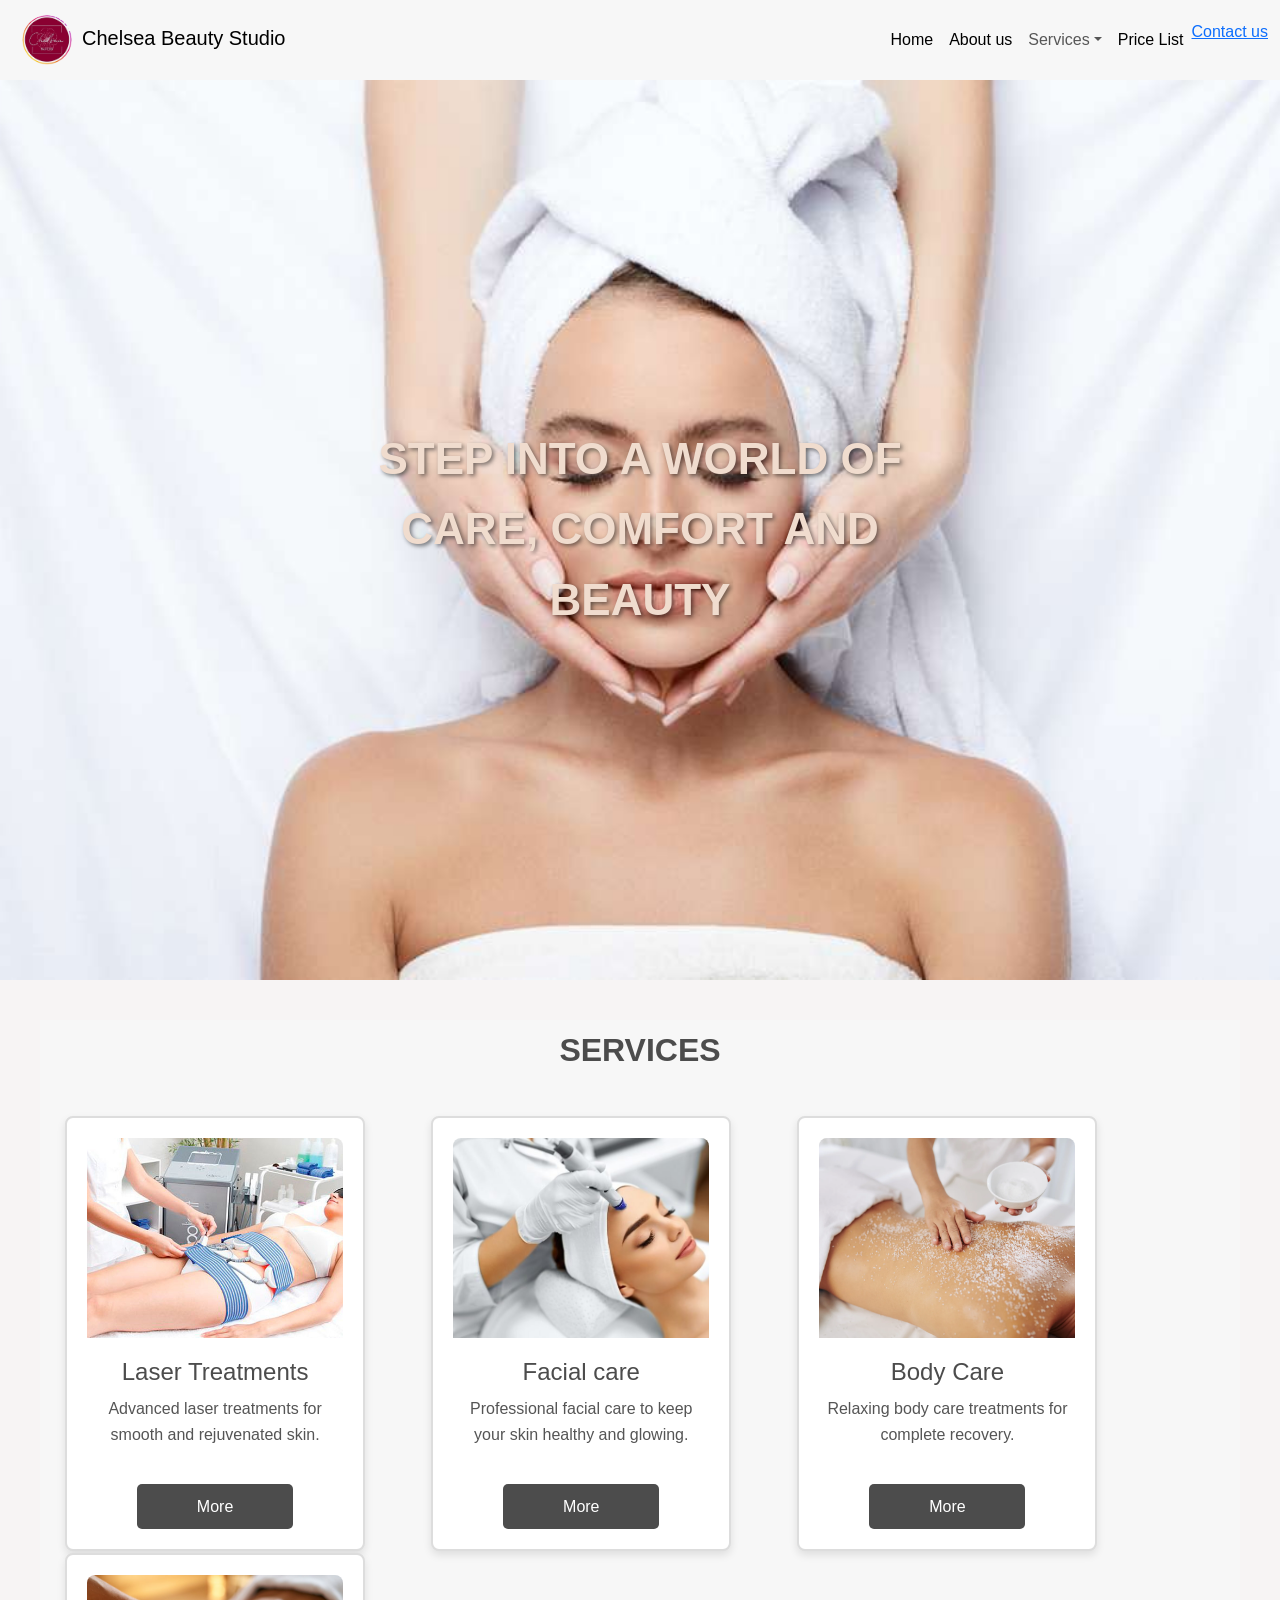
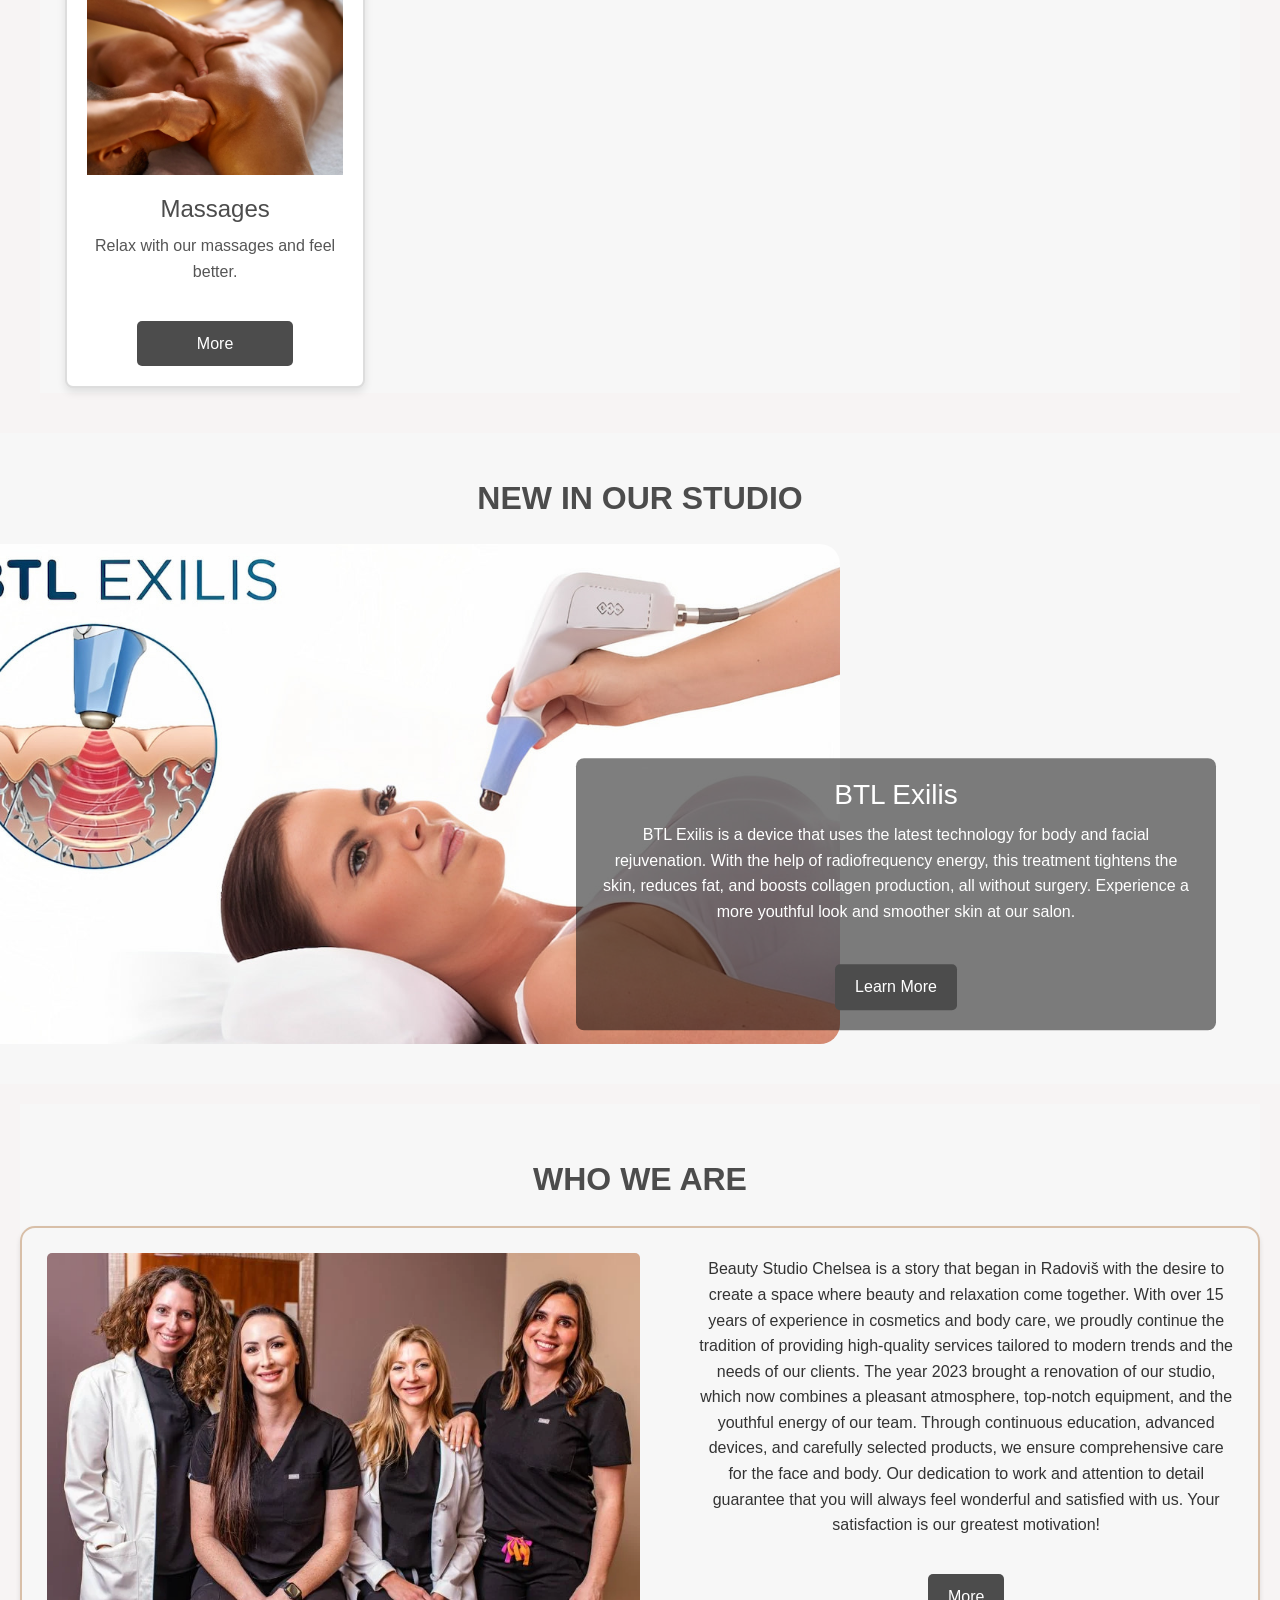
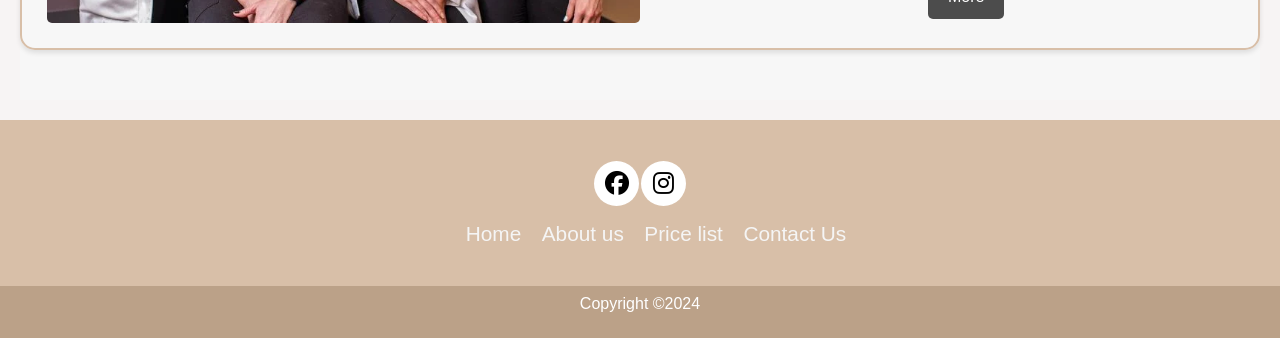
<file: index.html>
<!DOCTYPE html>
<html lang="en">

<head>
  <meta charset="UTF-8">
  <meta name="viewport" content="width=device-width, initial-scale=1.0">
  <link href="https://cdn.jsdelivr.net/npm/bootstrap@5.3.3/dist/css/bootstrap.min.css" rel="stylesheet"
    integrity="sha384-QWTKZyjpPEjISv5WaRU9OFeRpok6YctnYmDr5pNlyT2bRjXh0JMhjY6hW+ALEwIH" crossorigin="anonymous">
  <title>Chelsea Beauty Studio</title>
  <link rel="icon" href="images/chelseaimg.png" type="image/png">
  <link rel="stylesheet" type="text/css" href="main.css">
  <link rel="stylesheet" href="https://cdnjs.cloudflare.com/ajax/libs/font-awesome/6.5.1/css/all.min.css" integrity="sha512-DTOQO9RWCH3ppGqcWaEA1BIZOC6xxalwEsw9c2QQeAIftl+Vegovlnee1c9QX4TctnWMn13TZye+giMm8e2LwA==" crossorigin="anonymous" referrerpolicy="no-referrer" />
</head>

<header>
  <nav class="navbar navbar-expand-lg bg-body-tertiary">
    <div class="container-fluid">
      <a class="navbar-brand" href="#"><img class="logo" src="images/chelseaimg.png" width="50px" alt="">Chelsea Beauty
        Studio</a>
      <button class="navbar-toggler" type="button" data-bs-toggle="collapse" data-bs-target="#navbarSupportedContent"
        aria-controls="navbarSupportedContent" aria-expanded="false" aria-label="Toggle navigation">
        <span class="navbar-toggler-icon"></span></button>
      <div class="collapse navbar-collapse" id="navbarSupportedContent">
        <ul class="navbar-nav ms-auto mb-2 mb-lg-0">
          <li class="nav-item">
            <a class="nav-link active" aria-current="page" href="#">Home</a>
          </li>
          <li class="nav-item">
            <a class="nav-link active" href="aboutus.html">About us</a>
          </li>
          <li class="nav-item dropdown">
            <a class="nav-link dropdown-toggle" href="#" role="button" data-bs-toggle="dropdown"
              aria-expanded="false">Services</a>
            <ul class="dropdown-menu">
              <li><a class="dropdown-item" href="#">Laser Treatments</a></li>
              <li><a class="dropdown-item" href="#">Facial Care</a></li>
              <li><a class="dropdown-item" href="#">Body Care</a></li>
              <li><a class="dropdown-item" href="#">Massages</a></li>
              <li><a class="dropdown-item" href="#">Gift Vauchers</a></li>
            </ul>
          </li>
          <li class="nav-item">
            <a class="nav-link active" href="pricelist.html">Price List</a>
          </li>
          <li class="nav-item">
            <a class="current" href="contact.html">Contact us</a>
          </li>
        </ul>
      </div>
    </div>
  </nav>
</header>
<main>
  <section class="image-container">
    <div class="text-overlay"> STEP INTO A WORLD OF CARE, COMFORT AND BEAUTY</div>
  </section>

  <section>
    <div class="services">
      <span class="section-title">SERVICES</span>
      <div class="row align-items-end">
        <div class="col">
          <div class="card">
            <img src="images/lasertretman.jpg" alt="Laser Treatments">
            <h3>Laser Treatments</h3>
            <p>Advanced laser treatments for smooth and rejuvenated skin.</p>
            <button class="more-btn"> More</button>
          </div>
        </div>

        <div class="col">
          <div class="card">
            <img src="images/facial.jpg" alt="Facial care">
            <h3>Facial care</h3>
            <p>Professional facial care to keep your skin healthy and glowing.</p>
            <button class="more-btn">More</button>
          </div>
        </div>
        <div class="col">
          <div class="card">
            <img src="images/bodytret.jpg" alt="body care">
            <h3>Body Care</h3>
            <p>Relaxing body care treatments for complete recovery.</p>
            <button class="more-btn">More</button>
          </div>
        </div>
        <div class="col">
          <div class="card">
            <img src="images/massages.jpg" alt="massages">
            <h3>Massages</h3>
            <p>Relax with our massages and feel better.</p>
            <button class="more-btn">More</button>
          </div>
        </div>
      </div>
    </div>
  </section>

  <section class="new-in-studio">
    <span class="section-title">NEW IN OUR STUDIO</span>
    <div class="exilis-info">
      <img src="images/btl exilis.jpg" alt="BTL Exilis">
      <div class="exilis-text-box">
        <h3>BTL Exilis</h3>
        <p>BTL Exilis is a device that uses the latest technology for body and facial rejuvenation. With the help of
          radiofrequency energy,
          this treatment tightens the skin, reduces fat, and boosts collagen production, all without surgery. Experience
          a more youthful look and smoother skin at our salon.</p>
        <button class="more-btn">Learn More</button>
      </div>
    </div>
  </section>


  <section class="about-us">
    <span class="section-title">WHO WE ARE</span>
   <div cla ss="container"> 
      <div class="about-us-content">
       <div class="about-us-image"> 
          <img src="images/workers1.png" alt="workers">
        </div>

        <div class="about-us-text">          
<p>
  Beauty Studio Chelsea is a story that began in Radoviš with the desire to create a space where beauty and relaxation come together. 
  With over 15 years of experience in cosmetics and body care, we proudly continue the tradition of providing high-quality services tailored to modern trends and the needs of our clients.
  The year 2023 brought a renovation of our studio, which now combines a pleasant atmosphere, top-notch equipment, and the youthful energy of our team. Through continuous education, 
  advanced devices, and carefully selected products, we ensure comprehensive care for the face and body. Our dedication to work and attention to detail guarantee that you will always
   feel wonderful and satisfied with us.
  Your satisfaction is our greatest motivation! </p>
          <button class="more-btn" href="aboutus.html">More</button>
        </div>
      </div>
    </div>
  </section>

    
</main>


<body>


  <footer>
    <div class="footerContainer">
        <div class="socialIcons">
            <a href=""><i class="fa-brands fa-facebook"></i></a>
            <a href=""><i class="fa-brands fa-instagram"></i></a>
                        
        </div>
        <div class="footerNav">
            <ul><li><a href="">Home</a></li>
                <li><a href="">About us</a></li>
                <li><a href="">Price list</a></li>
                <li><a href="">Contact Us</a></li>
            </ul>
        </div>
        
    </div>
    <div class="footerBottom">
        <p>Copyright &copy;2024</p>
    </div>
</footer>
  <script src="https://cdn.jsdelivr.net/npm/bootstrap@5.3.3/dist/js/bootstrap.bundle.min.js"
    integrity="sha384-YvpcrYf0tY3lHB60NNkmXc5s9fDVZLESaAA55NDzOxhy9GkcIdslK1eN7N6jIeHz"
    crossorigin="anonymous"></script>
</body>

</html>
</file>
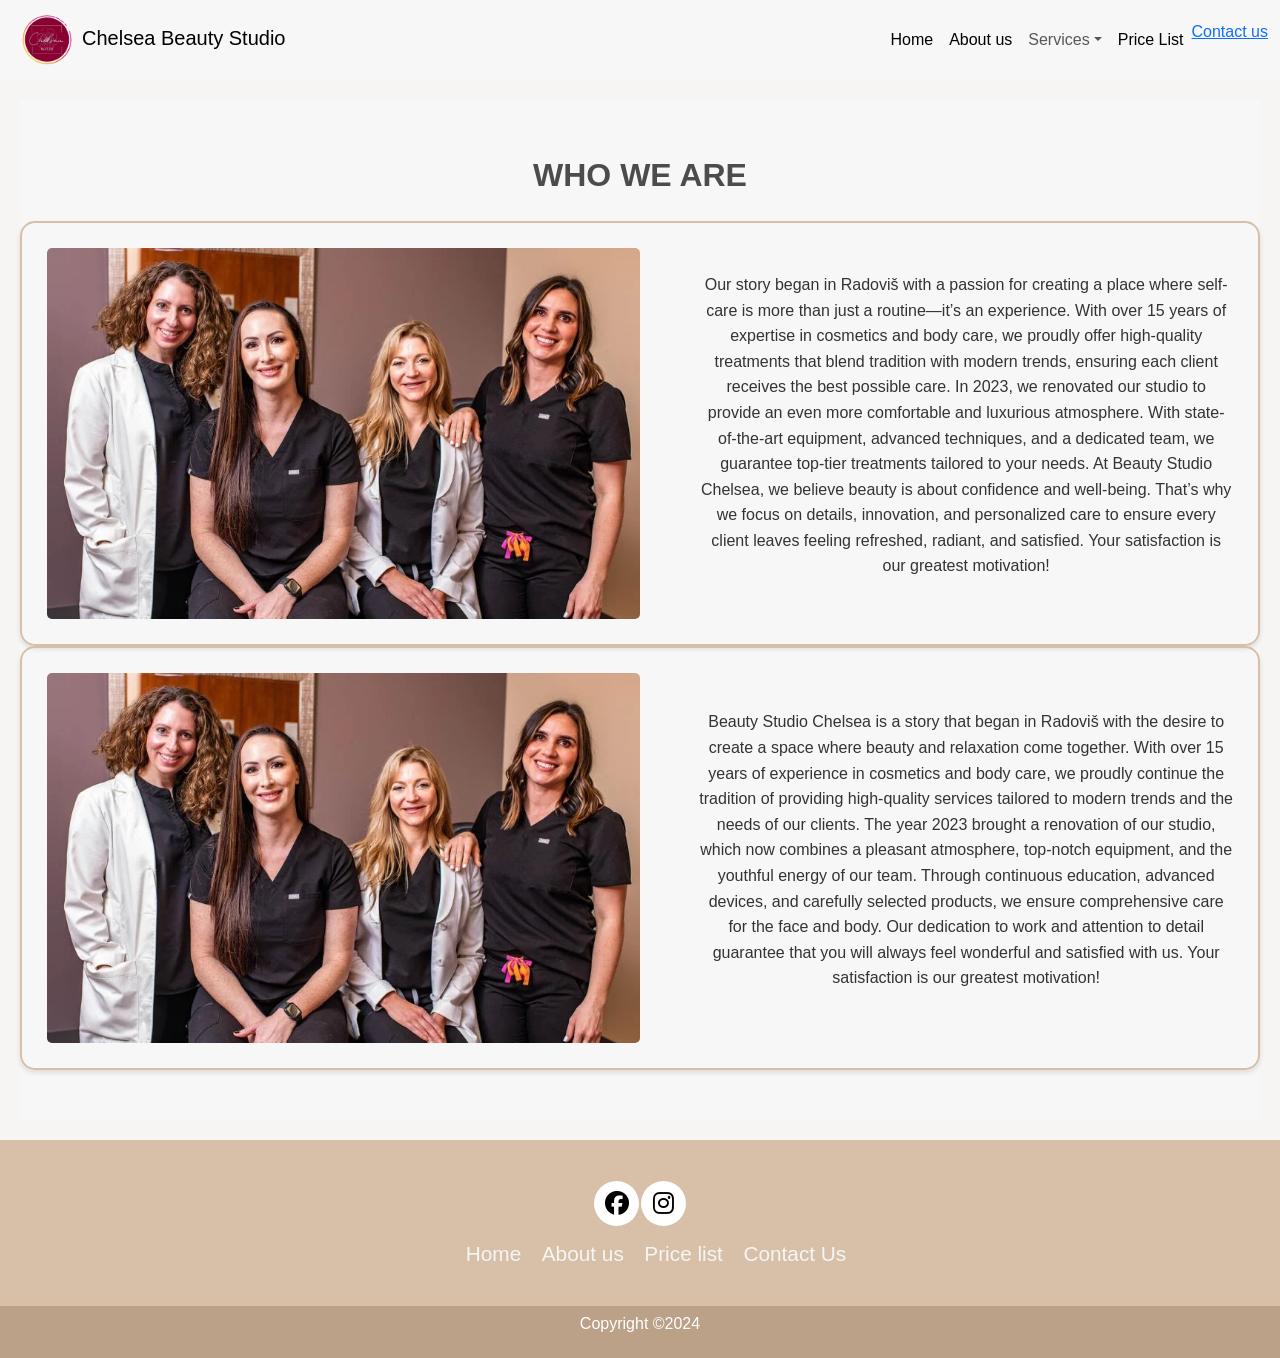
<file: aboutus.html>
<!DOCTYPE html>
<html lang="en">

<head>
  <meta charset="UTF-8">
  <meta name="viewport" content="width=device-width, initial-scale=1.0">
  <link href="https://cdn.jsdelivr.net/npm/bootstrap@5.3.3/dist/css/bootstrap.min.css" rel="stylesheet"
    integrity="sha384-QWTKZyjpPEjISv5WaRU9OFeRpok6YctnYmDr5pNlyT2bRjXh0JMhjY6hW+ALEwIH" crossorigin="anonymous">
  <title>Chelsea Beauty Studio</title>
  <link rel="icon" href="images/chelseaimg.png" type="image/png">
  <link rel="stylesheet" type="text/css" href="main.css">
  <link rel="stylesheet" href="https://cdnjs.cloudflare.com/ajax/libs/font-awesome/6.5.1/css/all.min.css" integrity="sha512-DTOQO9RWCH3ppGqcWaEA1BIZOC6xxalwEsw9c2QQeAIftl+Vegovlnee1c9QX4TctnWMn13TZye+giMm8e2LwA==" crossorigin="anonymous" referrerpolicy="no-referrer" />
</head>

<header>
  <nav class="navbar navbar-expand-lg bg-body-tertiary">
    <div class="container-fluid">
      <a class="navbar-brand" href="#"><img class="logo" src="images/chelseaimg.png" width="50px" alt="">Chelsea Beauty
        Studio</a>
      <button class="navbar-toggler" type="button" data-bs-toggle="collapse" data-bs-target="#navbarSupportedContent"
        aria-controls="navbarSupportedContent" aria-expanded="false" aria-label="Toggle navigation">
        <span class="navbar-toggler-icon"></span></button>
      <div class="collapse navbar-collapse" id="navbarSupportedContent">
        <ul class="navbar-nav ms-auto mb-2 mb-lg-0">
          <li class="nav-item">
            <a class="nav-link active" aria-current="page" href="index.html">Home</a>
          </li>
          <li class="nav-item">
            <a class="nav-link active" href="#">About us</a>
          </li>
          <li class="nav-item dropdown">
            <a class="nav-link dropdown-toggle" href="#" role="button" data-bs-toggle="dropdown"
              aria-expanded="false">Services</a>
            <ul class="dropdown-menu">
              <li><a class="dropdown-item" href="#">Laser Treatments</a></li>
              <li><a class="dropdown-item" href="#">Facial Care</a></li>
              <li><a class="dropdown-item" href="#">Body Care</a></li>
              <li><a class="dropdown-item" href="#">Massages</a></li>
              <li><a class="dropdown-item" href="#">Gift Vauchers</a></li>
            </ul>
          </li>
          <li class="nav-item">
            <a class="nav-link active" href="pricelist.html">Price List</a>
          </li>
          <li class="nav-item">
            <a class="current" href="contact.html">Contact us</a>
          </li>
        </ul>
      </div>
    </div>
  </nav>
</header>

<section class="about-us">
    <span class="section-title">WHO WE ARE</span>
   <div cla ss="container"> 
      <div class="about-us-content">
       <div class="about-us-image"> 
          <img src="images/workers1.png" alt="workers">
        </div>

        <div class="about-us-text">          
<p>
    Our story began in Radoviš with a passion for creating a place where self-care is more than just a 
    routine—it’s an experience. With over 15 years of expertise in cosmetics and body care, we proudly offer 
    high-quality treatments that blend tradition with modern trends, ensuring each client receives the best possible care.
    In 2023, we renovated our studio to provide an even more comfortable and luxurious atmosphere. With state-of-the-art equipment, 
    advanced techniques, and a dedicated team, we guarantee top-tier treatments tailored to your needs.
    At Beauty Studio Chelsea, we believe beauty is about confidence and well-being. That’s why we focus on details, 
    innovation, and personalized care to ensure every client leaves feeling refreshed, radiant, and satisfied.
  Your satisfaction is our greatest motivation! </p>
          
        </div>
      </div>
    </div>



    <div cla ss="container"> 
        <div class="about-us-content">
         <div class="about-us-image"> 
            <img src="images/workers1.png" alt="workers">
          </div>
  
          <div class="about-us-text">          
  <p>
    Beauty Studio Chelsea is a story that began in Radoviš with the desire to create a space where beauty and relaxation come together. 
    With over 15 years of experience in cosmetics and body care, we proudly continue the tradition of providing high-quality services tailored to modern trends and the needs of our clients.
    The year 2023 brought a renovation of our studio, which now combines a pleasant atmosphere, top-notch equipment, and the youthful energy of our team. Through continuous education, 
    advanced devices, and carefully selected products, we ensure comprehensive care for the face and body. Our dedication to work and attention to detail guarantee that you will always
     feel wonderful and satisfied with us.
    Your satisfaction is our greatest motivation! </p>
            
          </div>
        </div>
      </div>
  </section>

  <footer>
    <div class="footerContainer">
        <div class="socialIcons">
            <a href=""><i class="fa-brands fa-facebook"></i></a>
            <a href=""><i class="fa-brands fa-instagram"></i></a>
                        
        </div>
        <div class="footerNav">
            <ul><li><a href="">Home</a></li>
                <li><a href="">About us</a></li>
                <li><a href="">Price list</a></li>
                <li><a href="">Contact Us</a></li>
            </ul>
        </div>
    </body>
</html>
    </div>
    <div class="footerBottom">
        <p>Copyright &copy;2024</p>
    </div>
</footer>
</file>
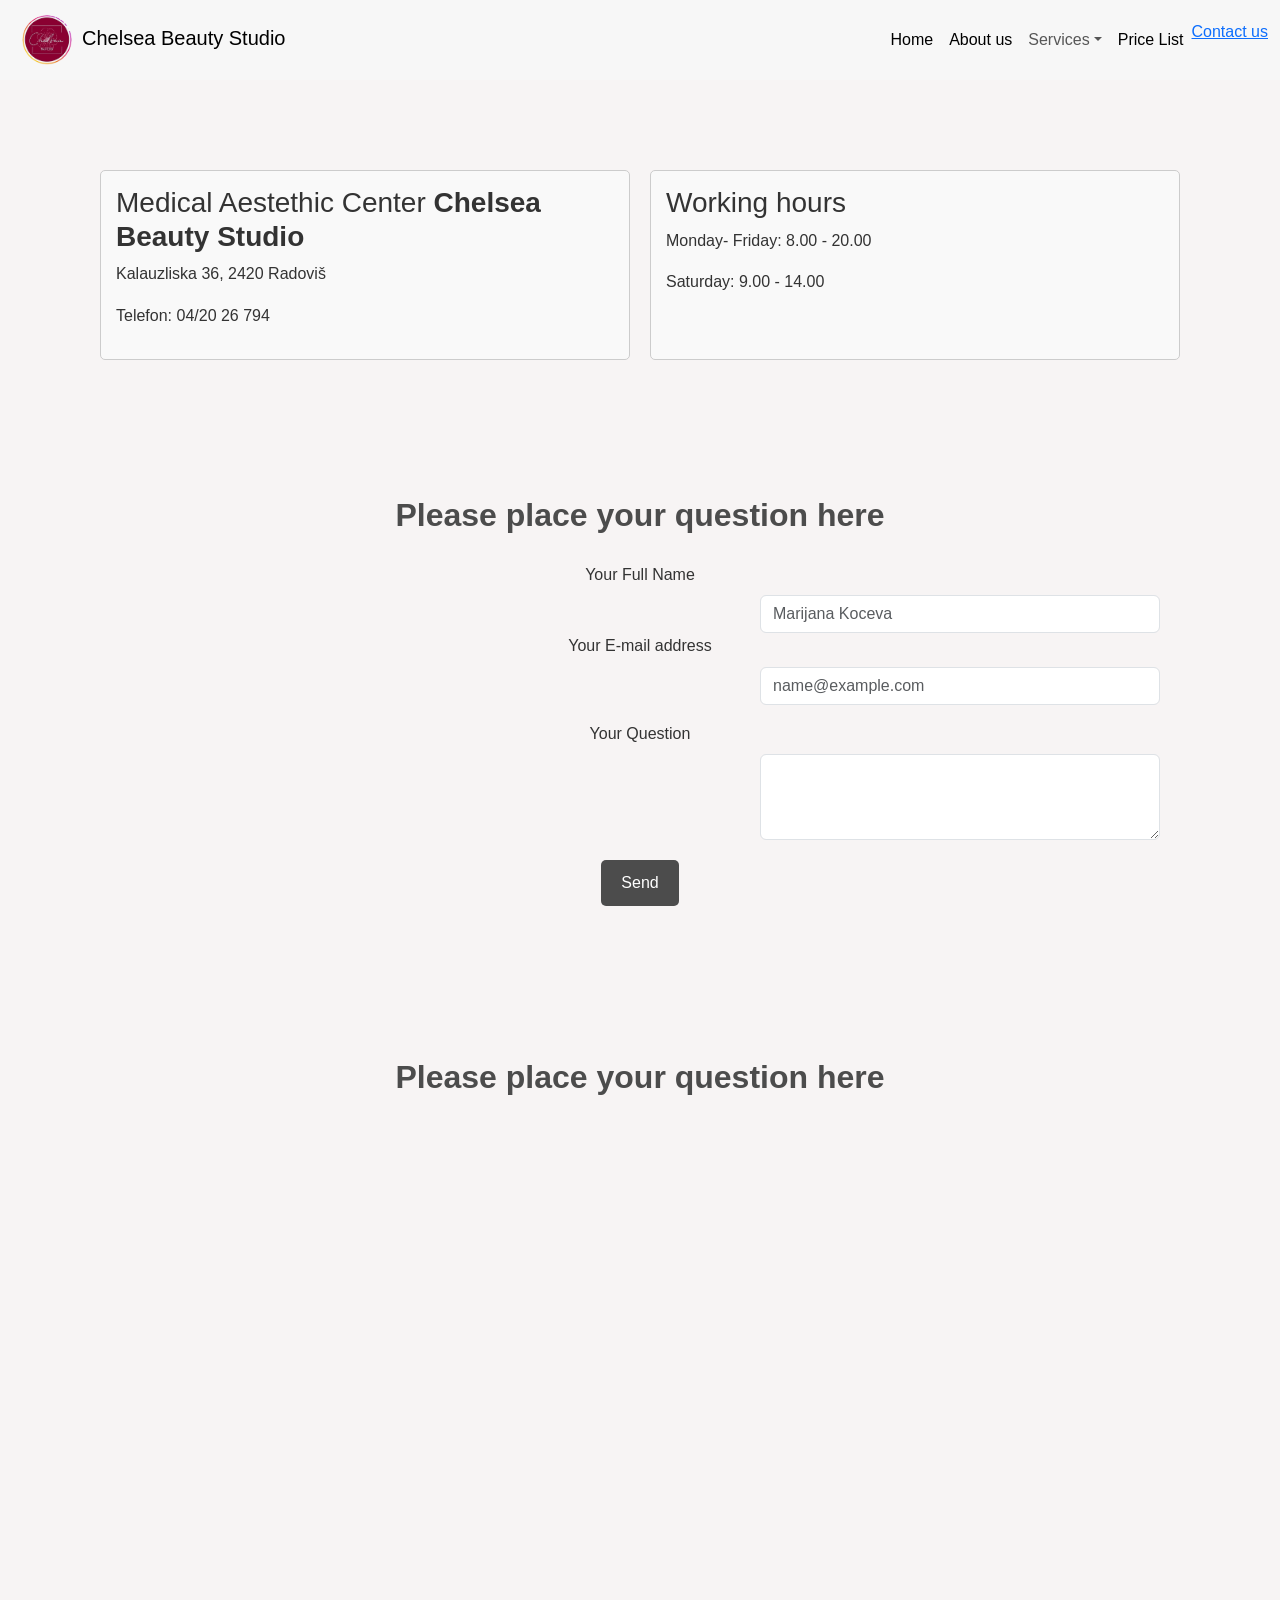
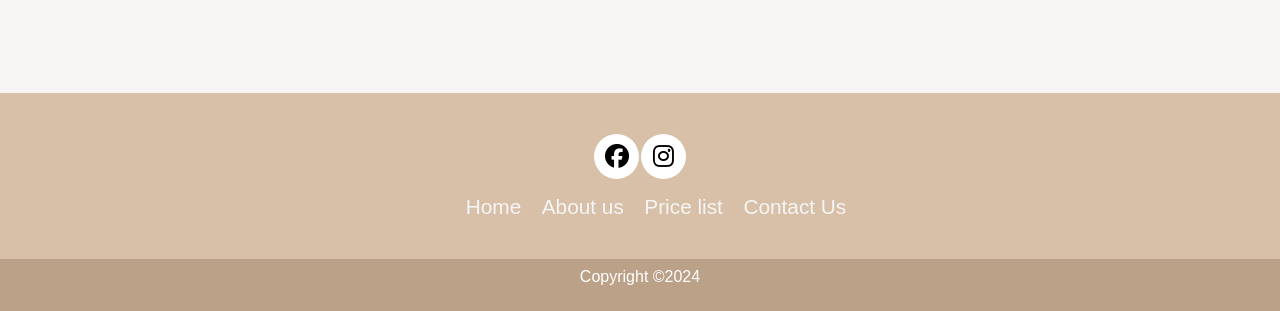
<file: contact.html>
<!DOCTYPE html>
<html lang="en">

<head>
  <meta charset="UTF-8">
  <meta name="viewport" content="width=device-width, initial-scale=1.0">
  <link href="https://cdn.jsdelivr.net/npm/bootstrap@5.3.3/dist/css/bootstrap.min.css" rel="stylesheet"
    integrity="sha384-QWTKZyjpPEjISv5WaRU9OFeRpok6YctnYmDr5pNlyT2bRjXh0JMhjY6hW+ALEwIH" crossorigin="anonymous">
  <title>Chelsea Beauty Studio</title>
  <link rel="icon" href="images/chelseaimg.png" type="image/png">
  <link rel="stylesheet" type="text/css" href="main.css">
  <link rel="stylesheet" href="https://cdnjs.cloudflare.com/ajax/libs/font-awesome/6.5.1/css/all.min.css" integrity="sha512-DTOQO9RWCH3ppGqcWaEA1BIZOC6xxalwEsw9c2QQeAIftl+Vegovlnee1c9QX4TctnWMn13TZye+giMm8e2LwA==" crossorigin="anonymous" referrerpolicy="no-referrer" />
</head>

<header>
  <nav class="navbar navbar-expand-lg bg-body-tertiary">
    <div class="container-fluid">
      <a class="navbar-brand" href="#"><img class="logo" src="images/chelseaimg.png" width="50px" alt="">Chelsea Beauty
        Studio</a>
      <button class="navbar-toggler" type="button" data-bs-toggle="collapse" data-bs-target="#navbarSupportedContent"
        aria-controls="navbarSupportedContent" aria-expanded="false" aria-label="Toggle navigation">
        <span class="navbar-toggler-icon"></span></button>
      <div class="collapse navbar-collapse" id="navbarSupportedContent">
        <ul class="navbar-nav ms-auto mb-2 mb-lg-0">
          <li class="nav-item">
            <a class="nav-link active" aria-current="page" href="index.html">Home</a>
          </li>
          <li class="nav-item">
            <a class="nav-link active" href="#">About us</a>
          </li>
          <li class="nav-item dropdown">
            <a class="nav-link dropdown-toggle" href="#" role="button" data-bs-toggle="dropdown"
              aria-expanded="false">Services</a>
            <ul class="dropdown-menu">
              <li><a class="dropdown-item" href="#">Laser Treatments</a></li>
              <li><a class="dropdown-item" href="#">Facial Care</a></li>
              <li><a class="dropdown-item" href="#">Body Care</a></li>
              <li><a class="dropdown-item" href="#">Massages</a></li>
              <li><a class="dropdown-item" href="#">Gift Vauchers</a></li>
            </ul>
          </li>
          <li class="nav-item">
            <a class="nav-link active" href="pricelist.html">Price List</a>
          </li>
          <li class="nav-item">
            <a class="current" href="#">Contact us</a>
          </li>
        </ul>
      </div>
    </div>
  </nav>
</header>
     <div class="section-content">
        
        <div class="column column--50 content box">
            <p class="h3">Medical Aestethic Center <strong>Chelsea Beauty Studio</strong></p>
            <p>Kalauzliska 36, 2420 Radoviš</p>
            <p>Telefon: 04/20 26 794</p>
        </div>
        <div class="column column--50 content box">
            <p class="h3">Working hours</p>
            <p>Monday- Friday: 8.00 - 20.00</p>
            <p>Saturday: 9.00 - 14.00</p>
        </div>
    </div>
  <section class="contact">
    <p class="section-title">Please place your question here</p>
    <div class="mb-3" id="contact">
      <label for="fullName" class="form-label">Your Full Name</label>
      <input type="text" class="form-control" id="fullName" placeholder="Marijana Koceva">
      <label for="exampleFormControlInput1" class="form-label"> Your E-mail address</label>
      <input type="email" class="form-control" id="exampleFormControlInput1" placeholder="name@example.com">
    </div>
    <div class="mb-3">
      <label for="exampleFormControlTextarea1" class="form-label">Your Question</label>
      <textarea class="form-control" id="exampleFormControlTextarea1" rows="3"></textarea>
      <button class="more-btn" type="submit" >Send</button>
    </div>
  
  </section>
  <p class="section-title">Please place your question here</p>
 <div class="map-container">
    <iframe src="https://www.google.com/maps/embed?pb=!1m18!1m12!1m3!1d2108.603737553618!2d22.464340176865004!3d41.63378551737295!2m3!1f0!2f0!3f
    0!3m2!1i1024!2i768!4f13.1!3m3!1m2!1s0x1355fa526f3f789b%3A0x40106f453c646b0!2sRadovi
    sh%2C%20North%20Macedonia!5e0!3m2!1sen!2ssi!4v1739160056680!5m2!1sen!2ssi" 
    width="1500" height="500"  allowfullscreen="" loading="lazy" referrerpolicy="no-referrer-when-downgrade"></iframe></div>
</main>
    <footer>
    <div class="footerContainer">
        <div class="socialIcons">
            <a href=""><i class="fa-brands fa-facebook"></i></a>
            <a href=""><i class="fa-brands fa-instagram"></i></a>
                        
        </div>
        <div class="footerNav">
            <ul><li><a href="">Home</a></li>
                <li><a href="">About us</a></li>
                <li><a href="">Price list</a></li>
                <li><a href="">Contact Us</a></li>
            </ul>
        </div>
    </body>
</html>
    </div>
    <div class="footerBottom">
        <p>Copyright &copy;2024</p>
    </div>
</footer>
</file>
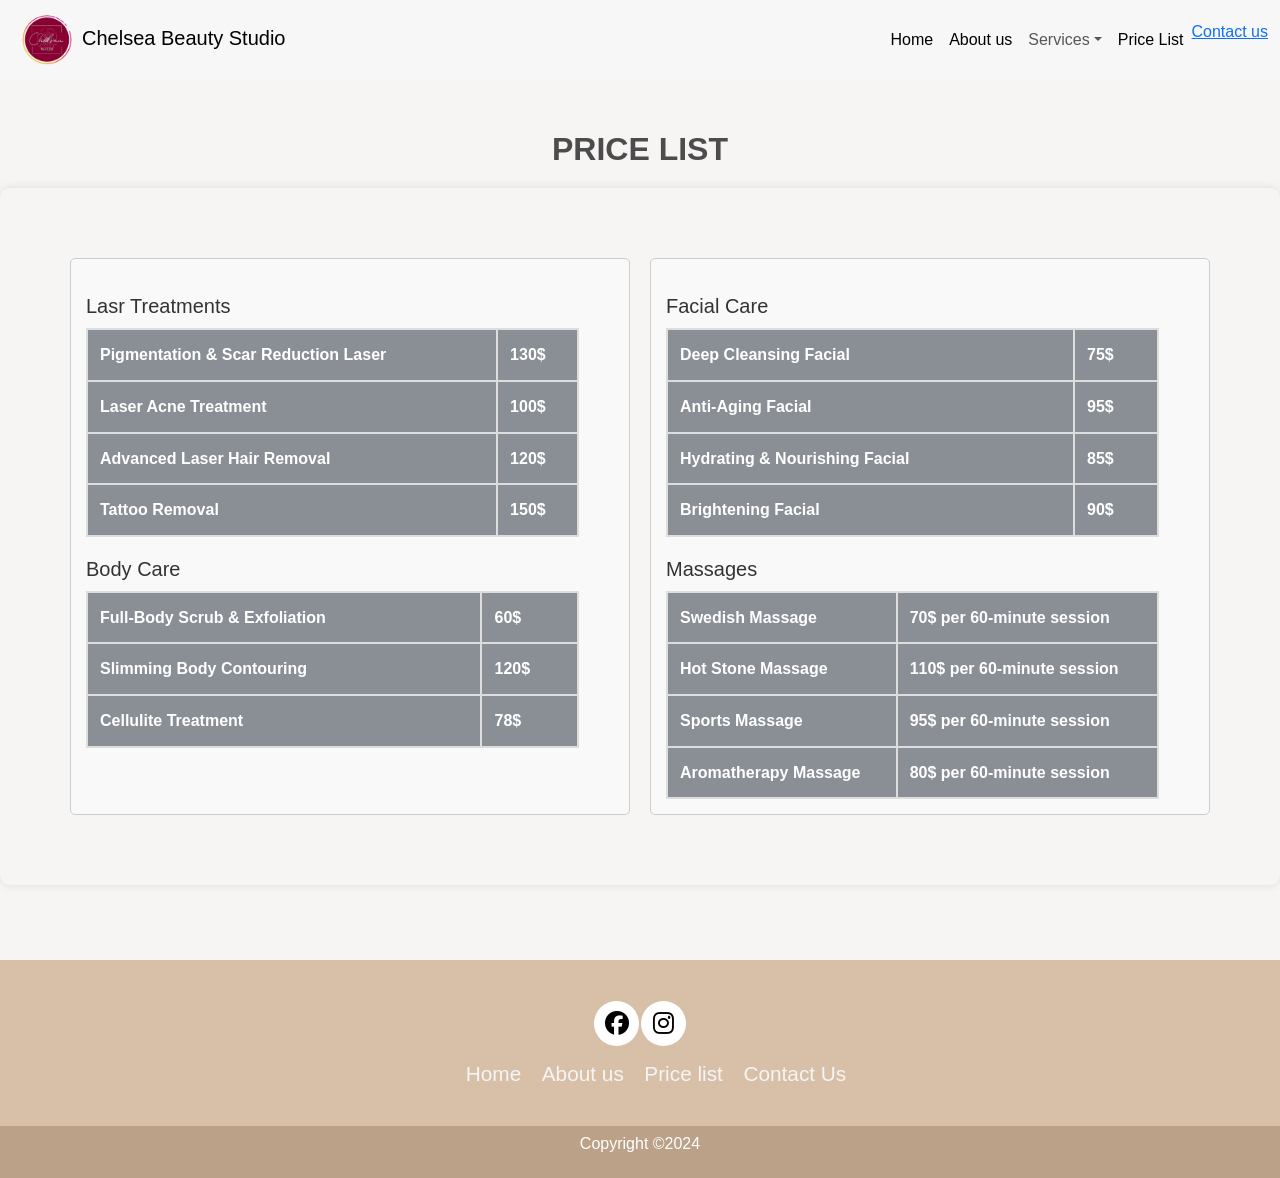
<file: pricelist.html>
<!DOCTYPE html>
<html lang="en">

<head>
  <meta charset="UTF-8">
  <meta name="viewport" content="width=device-width, initial-scale=1.0">
  <link href="https://cdn.jsdelivr.net/npm/bootstrap@5.3.3/dist/css/bootstrap.min.css" rel="stylesheet"
    integrity="sha384-QWTKZyjpPEjISv5WaRU9OFeRpok6YctnYmDr5pNlyT2bRjXh0JMhjY6hW+ALEwIH" crossorigin="anonymous">
  <title>Chelsea Beauty Studio</title>
  <link rel="icon" href="images/chelseaimg.png" type="image/png">
  <link rel="stylesheet" type="text/css" href="main.css">
  <link rel="stylesheet" href="https://cdnjs.cloudflare.com/ajax/libs/font-awesome/6.5.1/css/all.min.css" integrity="sha512-DTOQO9RWCH3ppGqcWaEA1BIZOC6xxalwEsw9c2QQeAIftl+Vegovlnee1c9QX4TctnWMn13TZye+giMm8e2LwA==" crossorigin="anonymous" referrerpolicy="no-referrer" />
</head>

<header>
  <nav class="navbar navbar-expand-lg bg-body-tertiary">
    <div class="container-fluid">
      <a class="navbar-brand" href="#"><img class="logo" src="images/chelseaimg.png" width="50px" alt="">Chelsea Beauty
        Studio</a>
      <button class="navbar-toggler" type="button" data-bs-toggle="collapse" data-bs-target="#navbarSupportedContent"
        aria-controls="navbarSupportedContent" aria-expanded="false" aria-label="Toggle navigation">
        <span class="navbar-toggler-icon"></span></button>
      <div class="collapse navbar-collapse" id="navbarSupportedContent">
        <ul class="navbar-nav ms-auto mb-2 mb-lg-0">
          <li class="nav-item">
            <a class="nav-link active" aria-current="page" href="index.html">Home</a>
          </li>
          <li class="nav-item">
            <a class="nav-link active" href="#">About us</a>
          </li>
          <li class="nav-item dropdown">
            <a class="nav-link dropdown-toggle" href="#" role="button" data-bs-toggle="dropdown"
              aria-expanded="false">Services</a>
            <ul class="dropdown-menu">
              <li><a class="dropdown-item" href="#">Laser Treatments</a></li>
              <li><a class="dropdown-item" href="#">Facial Care</a></li>
              <li><a class="dropdown-item" href="#">Body Care</a></li>
              <li><a class="dropdown-item" href="#">Massages</a></li>
              <li><a class="dropdown-item" href="#">Gift Vauchers</a></li>
            </ul>
          </li>
          <li class="nav-item">
            <a class="nav-link active" href="#">Price List</a>
          </li>
          <li class="nav-item">
            <a class="current" href="contact.html">Contact us</a>
          </li>
        </ul>
      </div>
    </div>
  </nav>
</header>
<h2 class="section-title" style="margin-top: 50px;">PRICE LIST</h2>

     <div class="price-list"> 
       <div class="column ">
        <table>
            <h5>Lasr Treatments</h5>
            <tr>
                <th>Pigmentation & Scar Reduction Laser</th>
                <th>130$ </th>
            </tr>
            <tr>
                <th>Laser Acne Treatment</th>
                <th>100$</th>
            </tr>
            <tr>
                <th>Advanced Laser Hair Removal</th>
                <th>120$</th>
            </tr>
            <tr>
                <th>Tattoo Removal</th>
                <th>150$</th>
            </tr>
            </table>
            <table>
                <h5>Body Care</h5>
            <tr>
                <th>Full-Body Scrub & Exfoliation</th>
                <th>60$</th>
            </tr>
            <tr>
                <th>Slimming Body Contouring</th>
                <th>120$</th>
            </tr>
            <tr>
                <th>Cellulite Treatment</th>
                <th>78$</th>
            </tr>
        </table> </div> 
        <div class="column">
        <table> <h5>Facial Care</h5>
            <tr>
                <th>Deep Cleansing Facial</th>
                <th>75$</th>
            </tr>
            <tr>
                <th>Anti-Aging Facial</th>
                <th>95$</th>
            </tr>
            <tr>
                <th>Hydrating & Nourishing Facial</th>
                <th>85$</th>
            </tr>
            <tr>
                <th>Brightening Facial</th>
                <th>90$</th>
            </tr>
            </table> <h5>Massages</h5>
            <table>
            <tr>
                <th>Swedish Massage</th>
                <th>70$ per 60-minute session</th>
            </tr>
            <tr>
                <th>Hot Stone Massage</th>
                <th>110$ per 60-minute session</th>
            </tr>
            <tr>
                <th>Sports Massage</th>
                <th>95$ per 60-minute session</th>
            </tr>
            <tr>
                <th>Aromatherapy Massage</th>
                <th>80$ per 60-minute session</th>
            </tr>
        </table> </div>
     </div>
</main>
    <footer>
    <div class="footerContainer">
        <div class="socialIcons">
            <a href=""><i class="fa-brands fa-facebook"></i></a>
            <a href=""><i class="fa-brands fa-instagram"></i></a>
                        
        </div>
        <div class="footerNav">
            <ul><li><a href="">Home</a></li>
                <li><a href="">About us</a></li>
                <li><a href="">Price list</a></li>
                <li><a href="">Contact Us</a></li>
            </ul>
        </div>
    </body>
</html>
    </div>
    <div class="footerBottom">
        <p>Copyright &copy;2024</p>
    </div>
</footer>
</file>
<file: main.css>
.logo {
    margin: 10px;
    border-radius: 40px;
  }
  
   .container-fluid {
    /* background-color: rgb(240, 220, 206); */
    background-color: #f7f7f7;
  } 
  
  .navbar {
   padding: 0 !important;
  }

* {
  margin: 0;
  padding: 0;
  }

body {
  font-family: Arial, Helvetica, sans-serif;
  background-color: #f7f4f4 !important;
  color: #333;
  line-height: 1.6;
  overflow-x: hidden;
}

.image-container {
  position: relative;
  width: 100vw; 
  height: 100vh; 
  background-image: url('images/facialcare.jpg'); 
  background-size: cover; 
  background-position: center; 
  background-repeat: no-repeat; 
}

.text-overlay {
  position: absolute;
  top: 50%;
  left: 50%;
  transform: translate(-50%, -50%);
  color: rgb(240, 220, 206);
  font-size: 44px;
  font-weight: bold;
  text-shadow: 2px 2px 4px rgba(0, 0, 0, 0.5);
  text-align: center;
}

section {
  
  padding: 40px;
  text-align: center;
}

.services {
  padding: 5px;
  display: flex;
  flex-direction: column;
  justify-content: center;
  background-color: #f7f7f7;
  gap: 20px;
}

.section-title { 
  font-size: 2rem;
  font-weight: bold;
  margin-bottom: 20px;
  display: block;
  color: #4c4c4c;
  text-align: center;
}

.row {    
  display: flex;
  flex-wrap: wrap; /* gi prefrluvam vo nov red ako nema mesto */
  gap: 2px;
  justify-content: flex-start;
  
}
.col {
  
  display: flex;
  align-items: center;
  justify-content: center;
  max-width: 30%;
}
.card { 
  
  background-color: #fff;
  padding: 20px;
  border: 2px solid #ddd;
  border-radius: 8px;
  box-shadow: 0 4px 8px rgba(0, 0, 0, 0.1);
  transition: transform 0.3s ease, box-shadow 0.3 ease;
  text-align: center;
  width: 300px;
  height: 435px;
  display: flex;
  flex-direction: column;
  justify-content: space-between;  
}

.card h3 {
  font-size: 1.5rem;
  margin-bottom: 10px;
  color: #4c4c4c;
    
}

.card p {
  font-size: 1rem;
  color: #555;
}

.card:hover {
  transform: translateY(-10px);
  box-shadow: 0 6px 12px rgba(0, 0, 0, 0.2);
}

.card img {
  width: 100%;
  height: 200px;
  object-fit: cover;
  border-top-left-radius: 8px;
  border-top-right-radius: 8px;
}

.more-btn { 
  display: inline-block;
  margin-top: 20px;
  margin-left: 50px;
  margin-right: 50px;
  padding: 10px 20px;
  background-color: #4c4c4c;
  color: white;
  border: none;
  border-radius: 5px;
  font-size: 1rem;
  cursor: pointer;
  transition: background-color 0.3, transform 0.2s;
}

.more-btn:hover {
  background-color: #ece17f; /* koga ke stavam mausot = promena */
  transform: scale(1.05); /* malku gi zgolemuvam tuka */
}

.services h3 {
  margin-top: 20px;
}
.new-in-studio {
  background-color: #f7f7f7; 
  padding: 40px 0;
  text-align: center;
}

.exilis-info {
  position: relative; 
  width: 100%;
}

.exilis-info img {
  width: 900px; 
  height: 500px; 
  object-fit: cover; 
  border-radius: 20px; 
  padding-left: 0px;
  margin-left: -500px;
}

.exilis-text-box {
  position: absolute; /* tekstot nad slikata go stavam */
  top: 70%; 
  left: 70%; 
  transform: translate(-50%, -50%); 
  background-color: rgba(0, 0, 0, 0.5); /* ova e za polu transparenten box */
  color: white; /* gi belam bukvite */
  padding: 20px;
  width: 50%; 
  text-align: center;
  border-radius: 8px;
}

.exilis-text-box h3 {
  font-size: 28px;
  margin-bottom: 10px;
}

.exilis-text-box p {
  font-size: 16px;
  margin-bottom: 20px;
  text-align: center;
}

.about-us {
  background-color: #f7f7f7; 
  padding: 50px 0;
  margin: 20px;
}

.container {
  width: 80%;
  max-width: 1200px;
}
 
.about-us-content { 
  height: auto;
  display: flex;
  align-items: center;
  justify-content: space-between;
  border: 2px solid #d8bfa8; 
  padding: 25px; 
  width: 100%; 
  box-sizing: border-box; 
  border-radius: 15px; 
  box-shadow: 0 3px 5px rgba(0, 0, 0, 0.1); 
}

 .about-us-image {
  width: 50%;
} 
  
.about-us-image img {
  width: 100%; 
  height: auto;
  display: block;
  border-radius: 5px;
 }
  
.about-us-text {
  width: 45%;
  
}
    
.about-us-text p {
  font-size: 1rem;
  color: #333;
}

*{
  padding: 0;
  margin: 0;
  box-sizing: border-box;
}
footer{
  background-color: #d8bfa8;

}
.footerContainer{
  width: 100%;
  padding: 40px 30px 20px ;
}
.socialIcons{
  display: flex;
  justify-content: center;
}
.socialIcons a{
  text-decoration: none;
  padding:  10px;
  background-color: white;
  margin: 0.9px;
  border-radius: 50%;
  width: 45px;
  height: 45px;
  display: flex;
  justify-content: center;
}
.socialIcons a i{
  font-size: 1.5rem;
  color: black;
  opacity: 0,9;
 
}

.socialIcons a:hover{
  background-color: #111;
  transition: 0.5s;
}
.socialIcons a:hover i{
  color: white;
  transition: 0.5s;
}
.footerNav{
  margin: 10px 0;
  
}
.footerNav ul{
  display: flex;
  justify-content: center;
  list-style-type: none;
  gap: 0.5px;
}
.footerNav ul li a{
  color: whitesmoke; /* koja boja mi odgovara nz*/
  margin: 10px;
  text-decoration: none;
  font-size: 1.3em;
  opacity: 1;
  transition: 0.5s;
 
}

.footerNav ul li a:hover{
  opacity: 1;
}
.footerBottom{
  background-color: #bba188;
  padding: 5px;
  text-align: center;
}
.footerBottom p{
  color: white;
}
.designer{
  opacity: 0.7;
  text-transform: uppercase;
  letter-spacing: 2px;
  font-weight: 400;
  margin: 0px 5px;
}

.section-content {
  margin: 90px  100px;
  display: flex;
  justify-content: space-between;
  gap: 20px; /* Razmik med boxi */
}

.column { 
  flex: 1; 
  padding: 15px;
  padding-right: 50px;
  border: 1px solid #ccc;
  border-radius: 5px;
  background-color: #f9f9f9;  
}

.contact {
  margin: 90px 100px;  
}

 
.form-control {
  width: 40%;
  margin-left: 620px;    
}

.map-container {
  display: flex;
  justify-content: center;
  align-items: center;
  height: 100%;
  margin: 0 auto;
  padding-bottom: 70px;
}
  
.price-list { 
  max-width: 1900px;
  margin: 0 auto;  
  border-radius: 10px;
  box-shadow: 0 0 10px rgba(0, 0, 0, 0.1);
  padding: 70px;
  display: flex;
  gap: 20px;
  margin-bottom: 75px;
}



 table { 
  width: 100%;
  border-collapse: collapse;
  margin-top: 10px;
 }

 th {
  padding: 12px;
  border: 2px solid #ddd;
  text-align: left;
}

th {
  background-color: #8a8f95;
  color: white;
}

h5 {
  padding-top: 20px;
}
</file>
